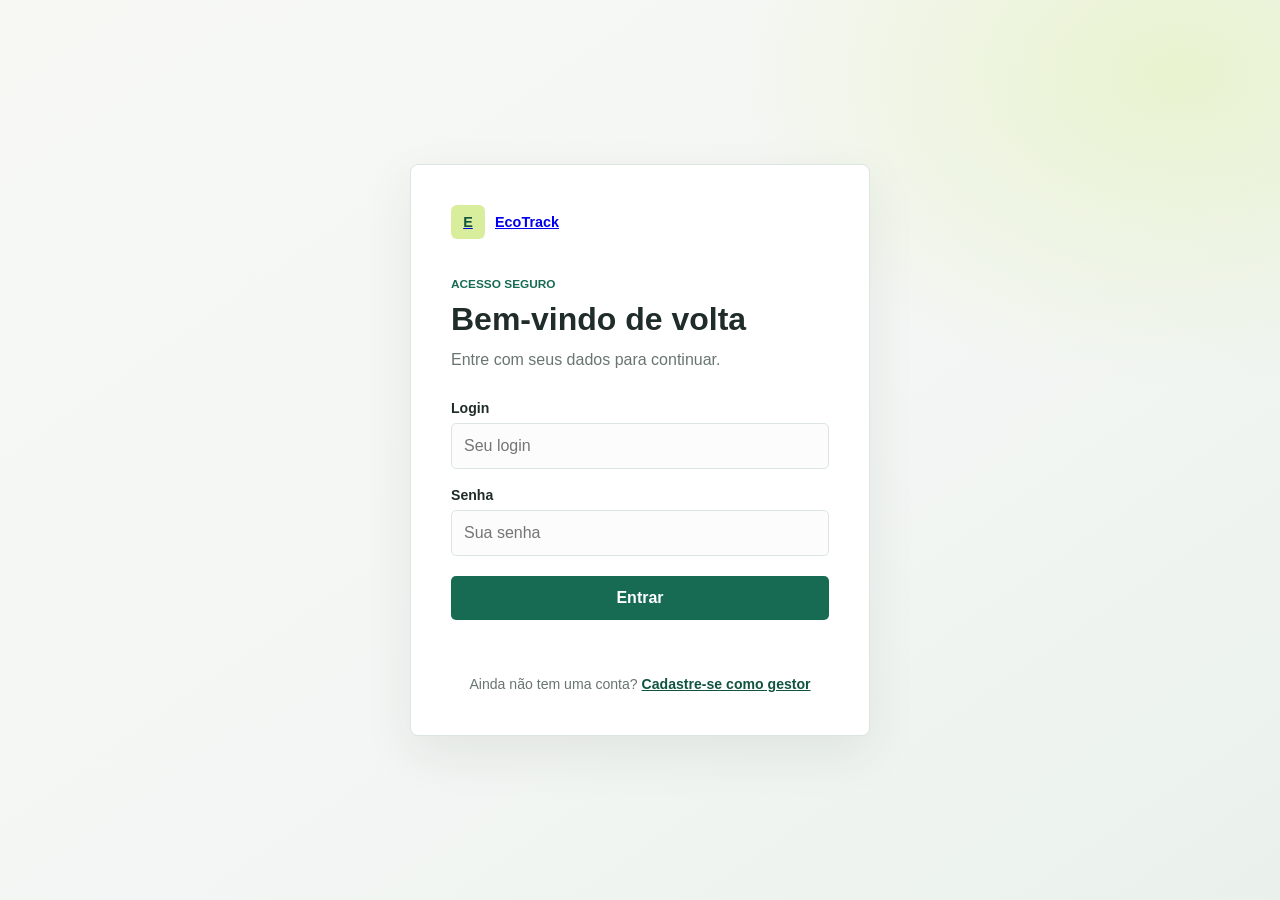
<file: New folder/index.html>
<!DOCTYPE html>
<html lang="pt-BR">
<head>
  <meta charset="UTF-8">
  <meta name="viewport" content="width=device-width, initial-scale=1.0">
  <meta name="theme-color" content="#f3f6f4">
  <title>EcoTrack | Visão geral</title>
  <link rel="stylesheet" href="css/style.css">
  <script src="js/auth.js" defer></script>
  <script src="js/main.js" defer></script>
</head>
<body>
  <header class="site-header">
    <div class="navbar-shell">
      <a class="brand" href="index.html" aria-label="EcoTrack, início">
        <span class="brand-mark" aria-hidden="true">E</span>
        <span>EcoTrack</span>
      </a>

      <button id="nav-toggle" class="nav-toggle" type="button" aria-label="Abrir menu" aria-controls="primary-navigation" aria-expanded="false">
        <span class="menu-lines" aria-hidden="true"><span></span><span></span><span></span></span>
      </button>

      <nav id="primary-navigation" class="primary-navigation" aria-label="Navegação principal">
        <a class="nav-link is-current" href="index.html" aria-current="page">Visão geral</a>
        <a class="nav-link" href="html/materiais.html">Materiais</a>
        <a class="nav-link" href="html/entregas.html">Entregas</a>
        <a class="nav-link" href="html/pontos-coleta.html">Pontos de coleta</a>
        <a class="nav-link" href="html/gestores.html">Gestores</a>
        <a class="nav-link" href="html/empresas.html">Empresas</a>
      </nav>

      <div class="nav-actions">
        <span id="session-indicator" class="session-indicator">Visitante</span>
        <a id="login-link" class="nav-auth" href="html/login.html">Entrar</a>
        <button id="logout-button" class="nav-auth" type="button" hidden>Sair</button>
      </div>
    </div>
  </header>

  <main class="dashboard-shell">
    <section class="dashboard-intro" aria-labelledby="dashboard-title">
      <div>
        <p class="eyebrow">Painel de controle</p>
        <h1 id="dashboard-title">Acompanhe o ciclo dos materiais.</h1>
        <p class="dashboard-description">Uma visão clara das operações de coleta, gestão e destinação.</p>
      </div>
      <a class="primary-link" href="#modulos">Explorar módulos <span aria-hidden="true">&#8594;</span></a>
    </section>

    <section class="summary-grid" aria-label="Resumo do sistema">
      <div class="summary-item">
        <span class="summary-value">06</span>
        <span class="summary-label">áreas de negócio</span>
      </div>
      <div class="summary-item">
        <span class="summary-value">25</span>
        <span class="summary-label">operações no Swagger</span>
      </div>
      <div class="summary-item summary-api">
        <span class="api-indicator" aria-hidden="true"></span>
        <span><strong>API local</strong><small>localhost:8080</small></span>
      </div>
    </section>

    <section id="modulos" class="modules-section" aria-labelledby="modules-title">
      <div class="section-heading">
        <div>
          <p class="eyebrow">Navegação</p>
          <h2 id="modules-title">Áreas do EcoTrack</h2>
        </div>
        <a class="docs-link" href="http://localhost:8080/swagger-ui/index.html#/" target="_blank" rel="noreferrer">Documentação da API <span aria-hidden="true">&#8599;</span></a>
      </div>

      <div class="module-grid">
        <a class="module-card" href="html/materiais.html">
          <span class="module-index">01 / INVENTÁRIO</span>
          <h3>Materiais</h3>
          <p>Cadastros, propriedades e consulta de materiais.</p>
          <span class="module-arrow" aria-hidden="true">&#8594;</span>
        </a>
        <a class="module-card" href="html/entregas.html">
          <span class="module-index">02 / OPERAÇÃO</span>
          <h3>Entregas</h3>
          <p>Registros, rotas de origem e destino, e status.</p>
          <span class="module-arrow" aria-hidden="true">&#8594;</span>
        </a>
        <a class="module-card" href="html/pontos-coleta.html">
          <span class="module-index">03 / TERRITÓRIO</span>
          <h3>Pontos de coleta</h3>
          <p>Consulta de materiais por local ou identificador.</p>
          <span class="module-arrow" aria-hidden="true">&#8594;</span>
        </a>
        <a class="module-card" href="html/gestores.html">
          <span class="module-index">04 / ACESSO</span>
          <h3>Gestores</h3>
          <p>Cadastros, empresas vinculadas e status de usuários.</p>
          <span class="module-arrow" aria-hidden="true">&#8594;</span>
        </a>
        <a class="module-card" href="html/empresas.html">
          <span class="module-index">05 / ORGANIZAÇÕES</span>
          <h3>Empresas</h3>
          <p>Cadastro e consulta de empresas e seus gestores.</p>
          <span class="module-arrow" aria-hidden="true">&#8594;</span>
        </a>
        <a class="module-card" href="html/cursos.html">
          <span class="module-index">06 / FORMAÇÃO</span>
          <h3>Cursos</h3>
          <p>Catálogo de cursos e matrículas de gestores.</p>
          <span class="module-arrow" aria-hidden="true">&#8594;</span>
        </a>
      </div>
    </section>

    <footer class="dashboard-footer">EcoTrack <span>·</span> Gestão de materiais e operações</footer>
  </main>
</body>
</html>
</file>
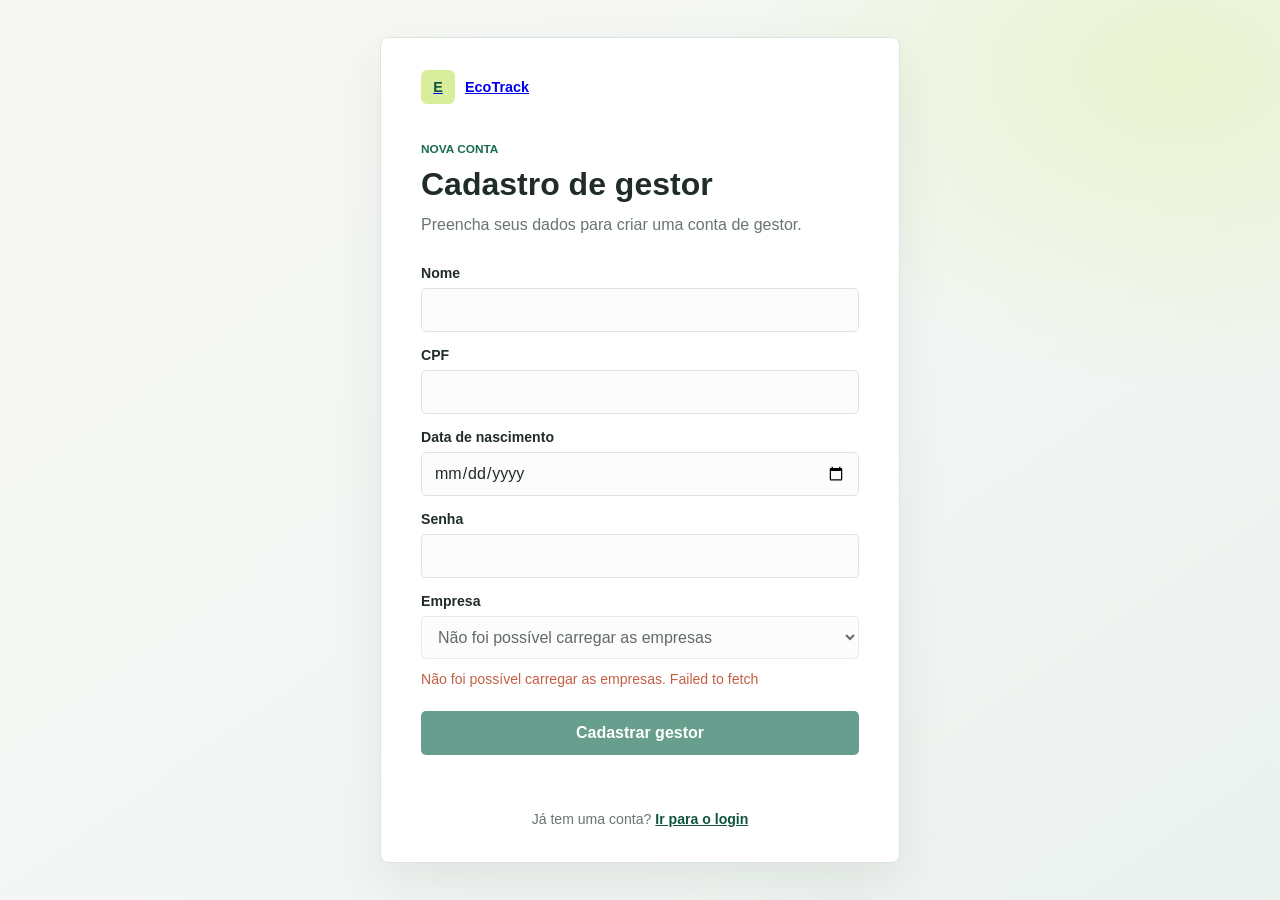
<file: New folder/html/cadastro-gestores.html>
<!DOCTYPE html>
<html lang="pt-BR">
<head>
  <meta charset="UTF-8">
  <meta name="viewport" content="width=device-width, initial-scale=1.0">
  <meta name="theme-color" content="#f3f6f4">
  <title>Cadastro de gestor | EcoTrack</title>
  <link rel="stylesheet" href="../css/style.css">
  <script src="../js/api.js" defer></script>
  <script src="../js/cadastro-gestores.js" defer></script>
</head>
<body>
  <main class="page-shell login-shell register-shell">
    <section class="login-card register-card" aria-labelledby="register-title">
      <a class="login-brand" href="../index.html">
        <span class="login-brand-mark" aria-hidden="true">E</span>
        <span>EcoTrack</span>
      </a>
      <p class="eyebrow">Nova conta</p>
      <h1 id="register-title">Cadastro de gestor</h1>
      <p class="login-copy">Preencha seus dados para criar uma conta de gestor.</p>
      <form id="manager-registration-form">
        <label for="manager-name">Nome</label>
        <input id="manager-name" name="nome" type="text" autocomplete="name" required>

        <label for="manager-cpf">CPF</label>
        <input id="manager-cpf" name="cpf" type="text" inputmode="numeric" autocomplete="off" required>

        <label for="manager-birth-date">Data de nascimento</label>
        <input id="manager-birth-date" name="dataNascimento" type="date" autocomplete="bday" required>

        <label for="manager-password">Senha</label>
        <input id="manager-password" name="senha" type="password" autocomplete="new-password" required>

        <label for="manager-company">Empresa</label>
        <select id="manager-company" name="empresa_id" aria-describedby="companies-status" required disabled>
          <option value="" selected disabled>Carregando empresas...</option>
        </select>
        <p id="companies-status" class="form-status" role="status" aria-live="polite" aria-atomic="true">Carregando empresas...</p>

        <button id="submit-button" type="submit" disabled>Cadastrar gestor</button>
        <p id="registration-status" class="form-status" role="status" aria-live="polite" aria-atomic="true"></p>
      </form>
      <p class="login-copy registration-login-link">Já tem uma conta? <a href="login.html">Ir para o login</a></p>
    </section>
  </main>
</body>
</html>
</file>
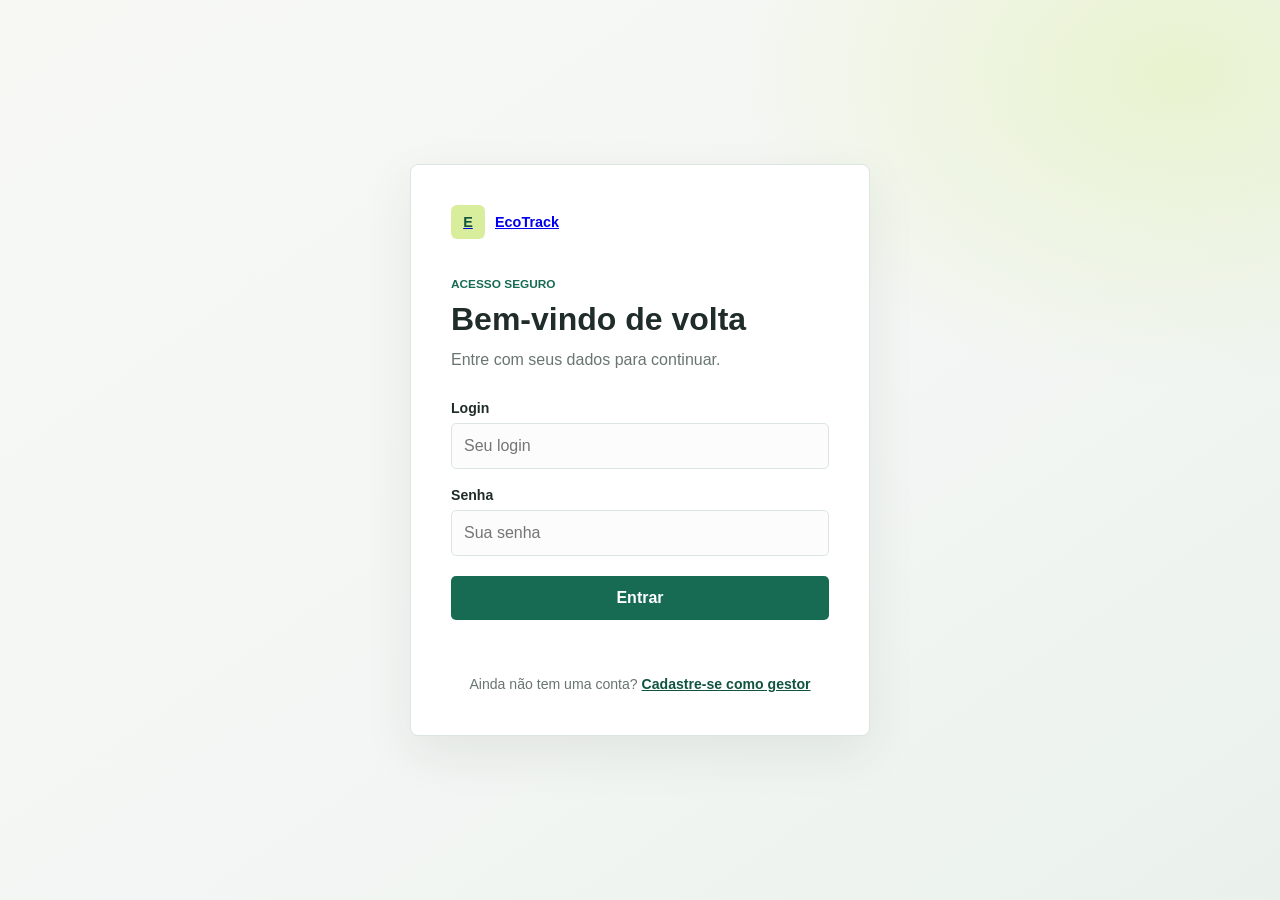
<file: New folder/html/cursos.html>
<!DOCTYPE html>
<html lang="pt-BR">
<head>
  <meta charset="UTF-8">
  <meta name="viewport" content="width=device-width, initial-scale=1.0">
  <title>Cursos | EcoTrack</title>
  <link rel="stylesheet" href="../css/style.css">
  <script src="../js/auth.js" defer></script>
  <script src="../js/main.js" defer></script>
</head>
<body>
  <main class="module-page">
    <header class="module-page-header">
      <a class="brand" href="../index.html"><span class="brand-mark" aria-hidden="true">E</span>EcoTrack</a>
      <a class="back-link" href="../index.html">Voltar ao dashboard</a>
    </header>
    <section class="module-content">
      <p class="eyebrow">Módulo</p>
      <h1>Cursos</h1>
      <p>Consulta de cursos e matrícula de gestores.</p>
      <p class="module-note">Estrutura inicial. A listagem e as matrículas serão conectadas às rotas de cursos da API.</p>
    </section>
  </main>
</body>
</html>
</file>
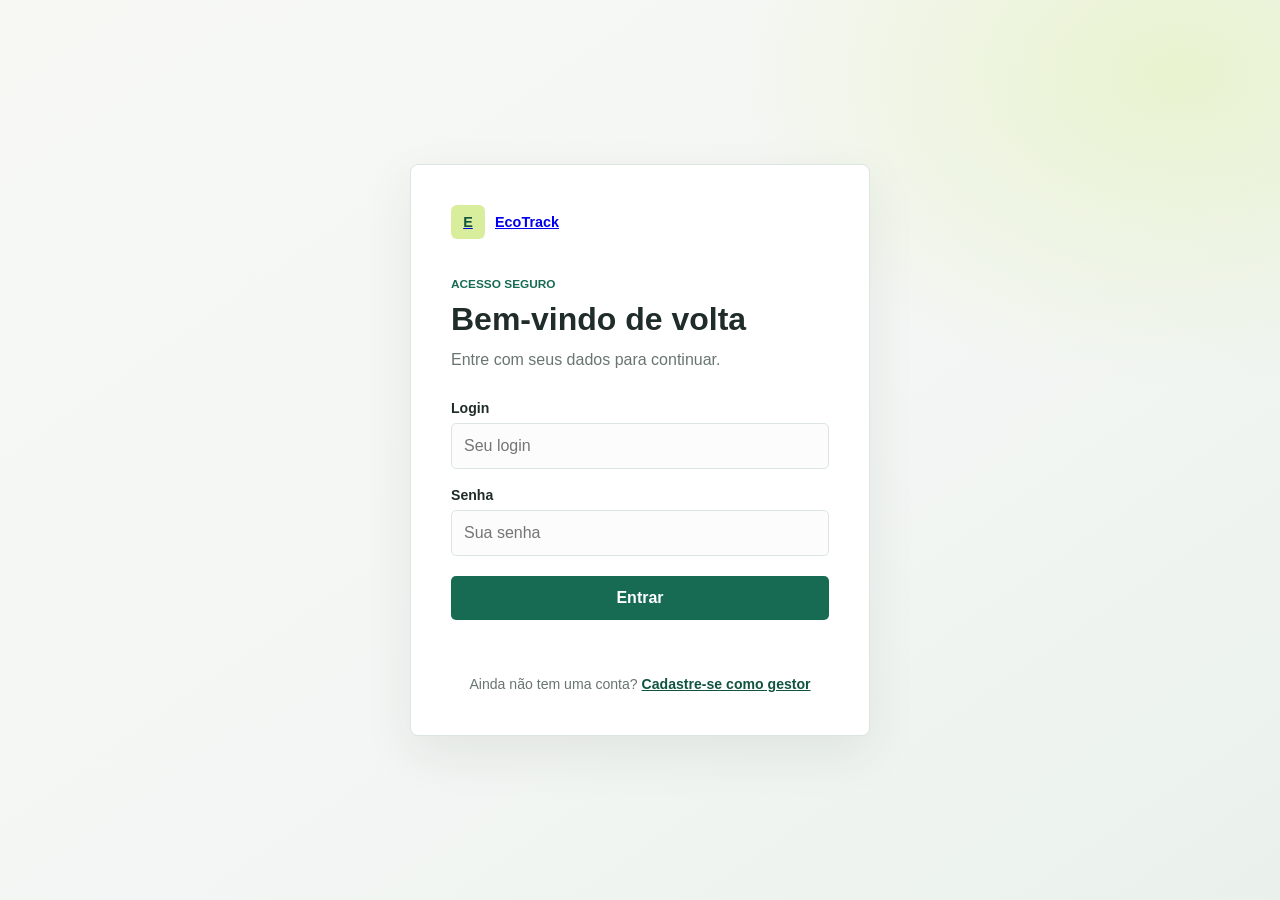
<file: New folder/html/empresas.html>
<!DOCTYPE html>
<html lang="pt-BR">
<head>
  <meta charset="UTF-8">
  <meta name="viewport" content="width=device-width, initial-scale=1.0">
  <title>Empresas | EcoTrack</title>
  <link rel="stylesheet" href="../css/style.css">
  <script src="../js/auth.js" defer></script>
  <script src="../js/api.js" defer></script>
  <script src="../js/main.js" defer></script>
  <script src="../js/empresas.js" defer></script>
</head>
<body>
  <main class="module-page companies-page">
    <header class="module-page-header">
      <a class="brand" href="../index.html"><span class="brand-mark" aria-hidden="true">E</span>EcoTrack</a>
      <a class="back-link" href="../index.html">Voltar ao dashboard</a>
    </header>
    <section class="companies-content">
      <section class="companies-list-section" aria-labelledby="companies-title">
        <div class="companies-heading">
          <div>
            <p class="eyebrow">Organizações</p>
            <h1 id="companies-title">Empresas cadastradas</h1>
          </div>
          <button id="refresh-companies" class="refresh-button" type="button" aria-label="Atualizar lista de empresas" title="Atualizar lista">
            <span aria-hidden="true">&#8635;</span>
          </button>
        </div>
        <p id="companies-status" class="companies-status" role="status" aria-live="polite" aria-atomic="true">Carregando empresas...</p>
        <div id="companies-list" class="company-list" aria-busy="true"></div>
      </section>
    </section>
  </main>
</body>
</html>
</file>
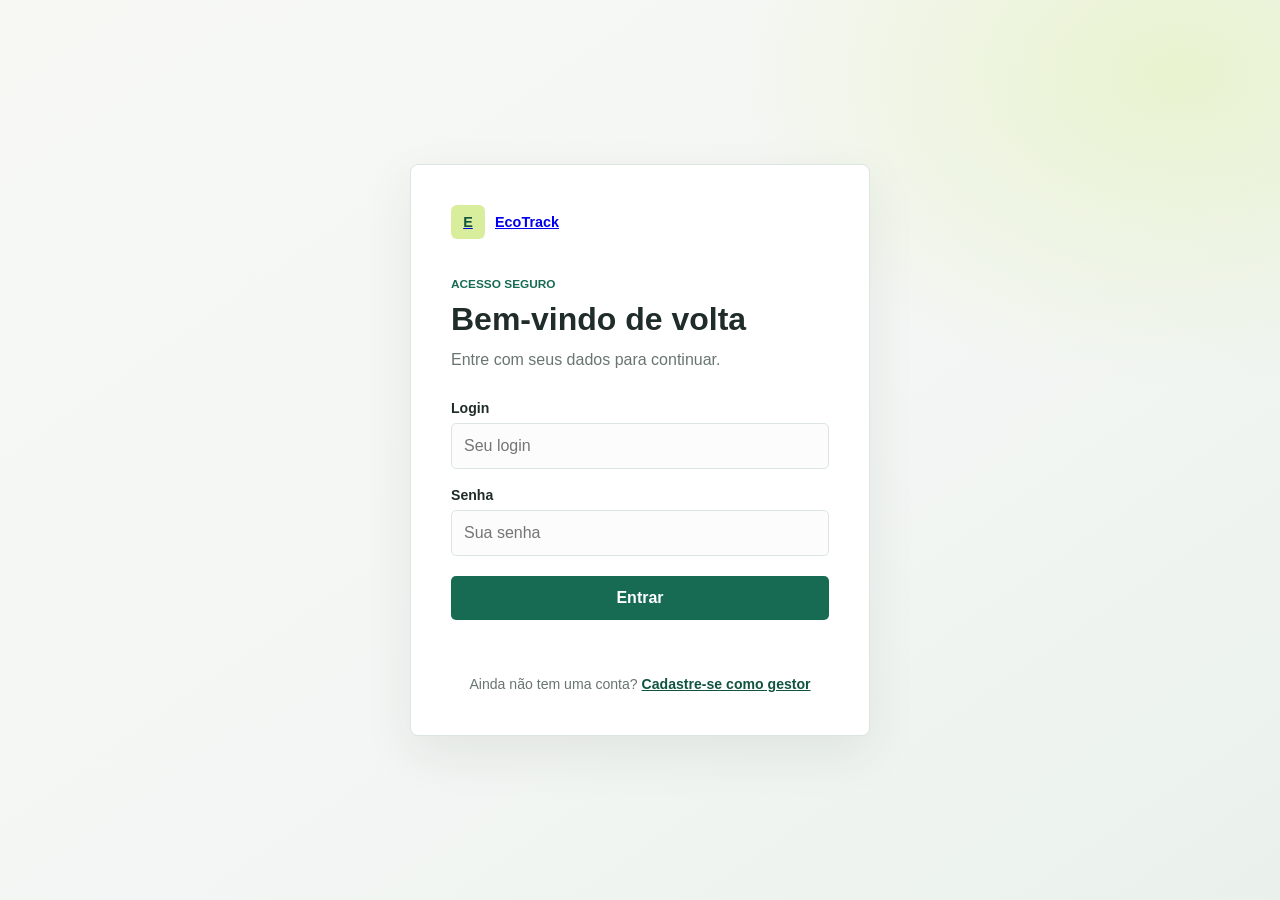
<file: New folder/html/entregas.html>
<!DOCTYPE html>
<html lang="pt-BR">
<head>
  <meta charset="UTF-8">
  <meta name="viewport" content="width=device-width, initial-scale=1.0">
  <meta name="theme-color" content="#f3f6f4">
  <title>Entregas | EcoTrack</title>
  <link rel="stylesheet" href="../css/style.css">
  <script src="../js/auth.js" defer></script>
  <script src="../js/api.js" defer></script>
  <script src="../js/entregas.js" defer></script>
</head>
<body>
  <main class="module-page delivery-page">
    <header class="module-page-header">
      <a class="brand" href="../index.html"><span class="brand-mark" aria-hidden="true">E</span>EcoTrack</a>
      <a class="back-link" href="../index.html">Voltar ao dashboard</a>
    </header>
    <section class="delivery-content" aria-labelledby="delivery-title">
      <div class="delivery-heading">
        <p class="eyebrow">Operação</p>
        <h1 id="delivery-title">Cadastrar entrega</h1>
        <p>Informe a rota, a carga e os pontos de coleta da entrega.</p>
      </div>

      <form id="delivery-form" class="delivery-form" aria-busy="true">
        <div class="delivery-fields">
          <fieldset class="delivery-route">
            <legend>Origem</legend>
            <div class="delivery-select-row">
              <div class="delivery-field">
                <label for="cidade-origem">Cidade</label>
                <select id="cidade-origem" name="cidadeOrigem" required>
                  <option value="" selected disabled>Carregando cidades...</option>
                </select>
              </div>
              <div class="delivery-field delivery-state-field">
                <label for="uf-origem">UF</label>
                <select id="uf-origem" name="ufOrigem" required>
                  <option value="" selected disabled>UF</option>
                </select>
              </div>
            </div>
          </fieldset>

          <fieldset class="delivery-route">
            <legend>Destino</legend>
            <div class="delivery-select-row">
              <div class="delivery-field">
                <label for="cidade-destino">Cidade</label>
                <select id="cidade-destino" name="cidadeDestino" required>
                  <option value="" selected disabled>Carregando cidades...</option>
                </select>
              </div>
              <div class="delivery-field delivery-state-field">
                <label for="uf-destino">UF</label>
                <select id="uf-destino" name="ufDestino" required>
                  <option value="" selected disabled>UF</option>
                </select>
              </div>
            </div>
          </fieldset>
        </div>

        <div class="delivery-load-field">
          <label for="carga-total">Carga total</label>
          <input id="carga-total" name="cargaTotal" type="number" min="0" step="any" inputmode="decimal" required>
          <p class="delivery-help">O código de rastreio é gerado automaticamente pelo backend.</p>
        </div>

        <fieldset class="delivery-points">
          <legend>Pontos de coleta</legend>
          <p class="delivery-help">Informe o CEP para preencher o endereço e adicione o ponto à entrega.</p>
          <div class="delivery-point-cep-row">
            <div class="delivery-field">
              <label for="point-cep">CEP</label>
              <input id="point-cep" type="text" inputmode="numeric" autocomplete="postal-code" aria-describedby="point-cep-status">
            </div>
            <button id="add-delivery-point" class="delivery-point-add" type="button" aria-label="Adicionar ponto de coleta" title="Adicionar ponto de coleta" disabled>+</button>
          </div>
          <p id="point-cep-status" class="delivery-point-status" role="status" aria-live="polite" aria-atomic="true"></p>

          <div class="delivery-point-fields">
            <div class="delivery-field">
              <label for="point-city">Cidade do ponto</label>
              <input id="point-city" type="text" autocomplete="address-level2" disabled>
            </div>
            <div class="delivery-field">
              <label for="point-state">UF do ponto</label>
              <input id="point-state" type="text" maxlength="2" autocomplete="address-level1" disabled>
            </div>
            <div class="delivery-field delivery-point-street">
              <label for="point-street">Logradouro</label>
              <input id="point-street" type="text" autocomplete="street-address" disabled>
            </div>
          </div>

          <div class="delivery-points-added">
            <h3>Pontos adicionados</h3>
            <p id="delivery-points-status" class="delivery-point-status" role="status" aria-live="polite" aria-atomic="true">Nenhum ponto adicionado.</p>
            <ul id="delivery-points-list" class="delivery-points-list"></ul>
          </div>
        </fieldset>

        <div class="delivery-form-footer">
          <p id="delivery-status" class="delivery-status" role="status" aria-live="polite" aria-atomic="true">Carregando cidades e UFs...</p>
          <button id="delivery-submit" class="delivery-submit" type="submit" disabled>Cadastrar entrega</button>
        </div>
      </form>

      <section class="delivery-list" aria-labelledby="delivery-list-title">
        <div class="delivery-list-heading">
          <div>
            <p class="eyebrow">Histórico</p>
            <h2 id="delivery-list-title">Entregas cadastradas</h2>
          </div>
          <button id="refresh-deliveries" class="refresh-button" type="button" aria-label="Atualizar lista de entregas" title="Atualizar lista">
            <span aria-hidden="true">&#8635;</span>
          </button>
        </div>

        <div class="delivery-list-toolbar">
          <div class="delivery-filters" role="group" aria-label="Filtrar entregas por status">
            <button class="delivery-filter" type="button" data-delivery-filter="all" aria-pressed="true">Todas</button>
            <button class="delivery-filter" type="button" data-delivery-filter="delivered" aria-pressed="false">Entregues</button>
            <button class="delivery-filter" type="button" data-delivery-filter="pending" aria-pressed="false">Pendentes</button>
            <button class="delivery-filter" type="button" data-delivery-filter="cancelled" aria-pressed="false">Canceladas</button>
          </div>
          <p id="deliveries-list-status" class="delivery-list-status" role="status" aria-live="polite" aria-atomic="true">Carregando entregas...</p>
        </div>

        <div class="delivery-table-scroll" role="region" aria-label="Lista de entregas cadastradas" tabindex="0">
          <table class="delivery-table" aria-describedby="deliveries-list-status">
            <thead>
              <tr>
                <th scope="col">ID</th>
                <th scope="col">Código de rastreio</th>
                <th scope="col">Origem</th>
                <th scope="col">Destino</th>
                <th scope="col">Carga total</th>
                <th scope="col">Pontos</th>
                <th scope="col">Status</th>
                <th scope="col">Cadastro</th>
                <th scope="col">Ações</th>
              </tr>
            </thead>
            <tbody id="deliveries-table-body" aria-busy="true"></tbody>
          </table>
        </div>
        <p id="delivery-actions-status" class="delivery-list-status" role="status" aria-live="polite" aria-atomic="true"></p>
      </section>
    </section>
  </main>

  <dialog id="delivery-details-dialog" class="delivery-details-dialog" aria-labelledby="delivery-details-title">
    <div class="delivery-details-heading">
      <h2 id="delivery-details-title">Detalhes da entrega</h2>
      <button id="close-delivery-details" class="delivery-details-close" type="button">Fechar</button>
    </div>
    <p id="delivery-details-status" class="delivery-list-status" role="status" aria-live="polite" aria-atomic="true"></p>
    <dl id="delivery-details-list" class="delivery-details-list"></dl>
    <h3>Pontos de coleta</h3>
    <ul id="delivery-details-points" class="delivery-points-list"></ul>
  </dialog>
</body>
</html>
</file>
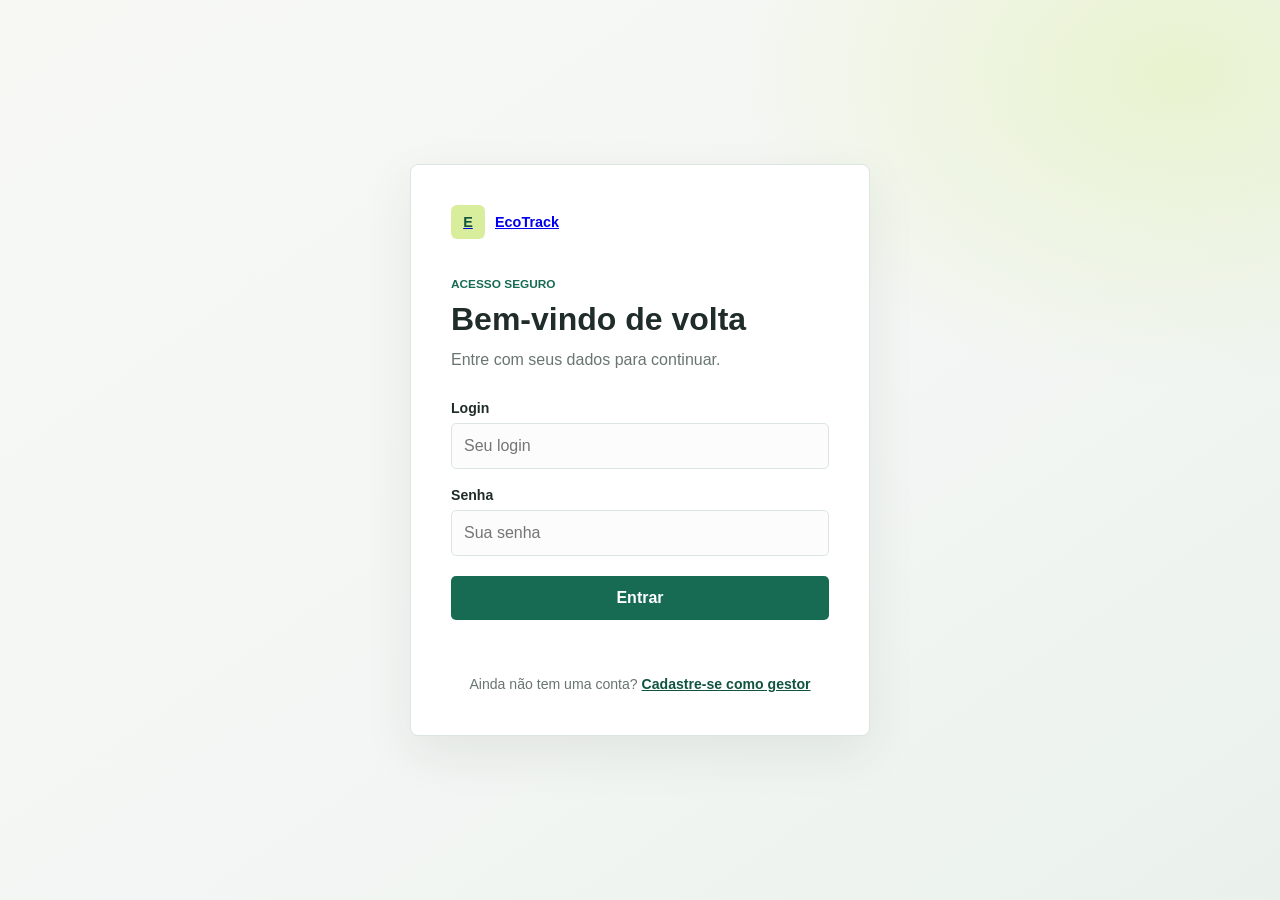
<file: New folder/html/gestores.html>
<!DOCTYPE html>
<html lang="pt-BR">
<head>
  <meta charset="UTF-8">
  <meta name="viewport" content="width=device-width, initial-scale=1.0">
  <title>Gestores | EcoTrack</title>
  <link rel="stylesheet" href="../css/style.css">
  <script src="../js/auth.js" defer></script>
  <script src="../js/api.js" defer></script>
  <script src="../js/main.js" defer></script>
</head>
<body>
  <main class="module-page">
    <header class="module-page-header">
      <a class="brand" href="../index.html"><span class="brand-mark" aria-hidden="true">E</span>EcoTrack</a>
      <a class="back-link" href="../index.html">Voltar ao dashboard</a>
    </header>
    <section class="module-content">
      <p class="eyebrow">Módulo</p>
      <h1>Gestores</h1>
      <p>Consulte os gestores cadastrados e suas empresas vinculadas.</p>
      <p><a class="back-link" href="cadastro-gestores.html">Cadastrar novo gestor</a></p>

      <div class="manager-toolbar">
        <p id="manager-status" class="manager-status" role="status" aria-live="polite" aria-atomic="true">Carregando gestores...</p>
        <button id="refresh-managers" class="refresh-button" type="button" onclick="loadManagers()" aria-label="Atualizar lista de gestores" title="Atualizar lista">
          <span aria-hidden="true">&#8635;</span>
        </button>
      </div>

      <div class="manager-table-scroll" role="region" aria-label="Tabela de gestores" tabindex="0">
        <table class="manager-table" aria-describedby="manager-status">
          <thead>
            <tr>
              <th scope="col">ID</th>
              <th scope="col">Nome</th>
              <th scope="col">CPF</th>
              <th scope="col">Data de nascimento</th>
              <th scope="col">Empresa</th>
            </tr>
          </thead>
          <tbody id="manager-table-body" aria-busy="true"></tbody>
        </table>
      </div>
    </section>
  </main>
</body>
</html>
</file>
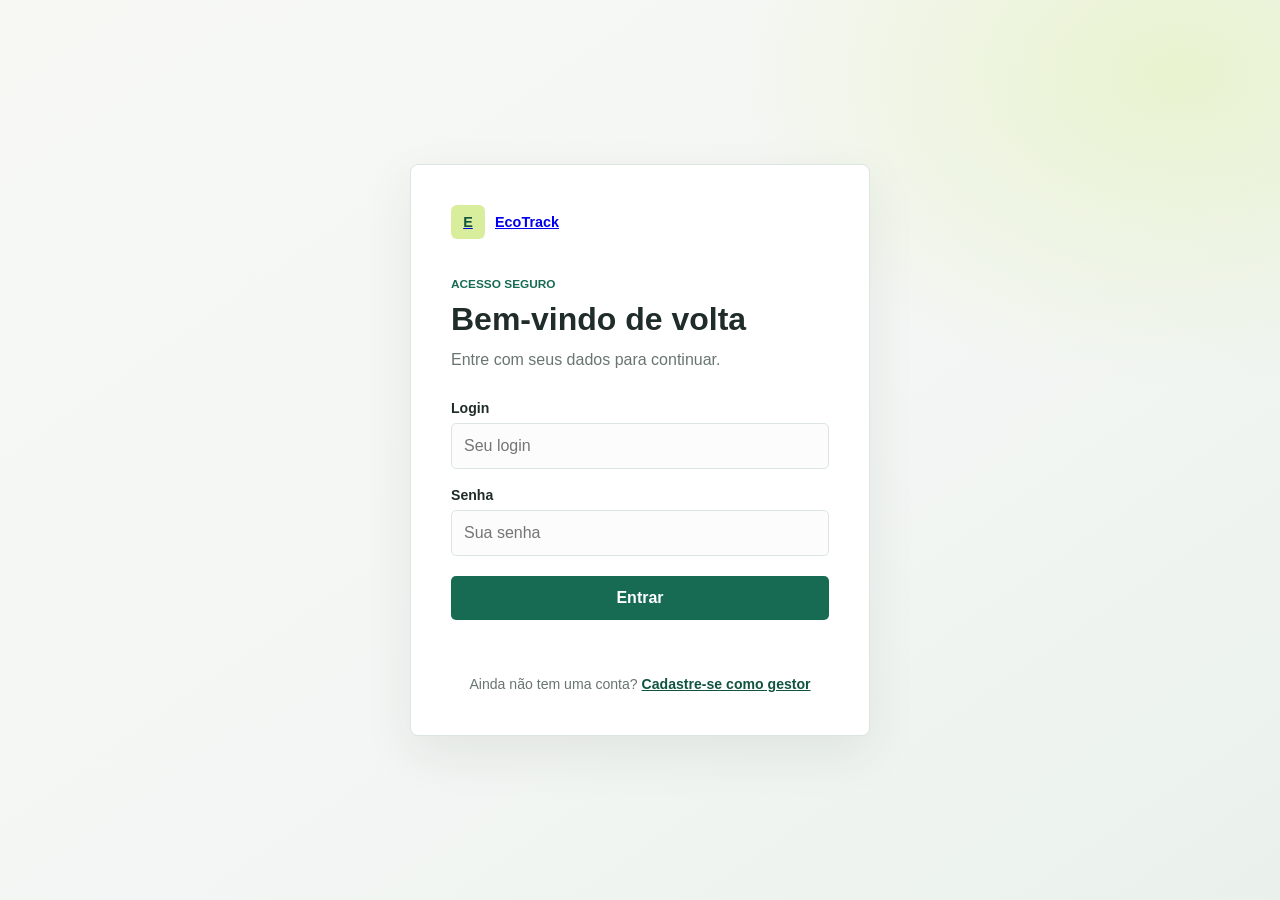
<file: New folder/html/login.html>
<!DOCTYPE html>
<html lang="pt-BR">
<head>
  <meta charset="UTF-8">
  <meta name="viewport" content="width=device-width, initial-scale=1.0">
  <meta name="theme-color" content="#f3f6f4">
  <title>Entrar | EcoTrack</title>
  <link rel="stylesheet" href="../css/style.css">
  <script src="../js/api.js" defer></script>
  <script src="../js/main.js" defer></script>
</head>
<body>
  <main class="page-shell login-shell">
    <section class="login-card" aria-labelledby="login-title">
      <a class="login-brand" href="../index.html">
        <span class="login-brand-mark" aria-hidden="true">E</span>
        <span>EcoTrack</span>
      </a>
      <p class="eyebrow">Acesso seguro</p>
      <h1 id="login-title">Bem-vindo de volta</h1>
      <p class="login-copy">Entre com seus dados para continuar.</p>
      <form id="login-form">
        <label for="login">Login</label>
        <input id="login" name="login" type="text" autocomplete="username" placeholder="Seu login" required>
        <label for="senha">Senha</label>
        <input id="senha" name="senha" type="password" autocomplete="current-password" placeholder="Sua senha" required>
        <button id="submit-button" type="submit">Entrar</button>
        <p id="login-status" class="form-status" role="status" aria-live="polite" aria-atomic="true"></p>
      </form>
      <p class="login-copy registration-login-link">Ainda não tem uma conta? <a href="cadastro-gestores.html">Cadastre-se como gestor</a></p>
    </section>
  </main>
</body>
</html>
</file>
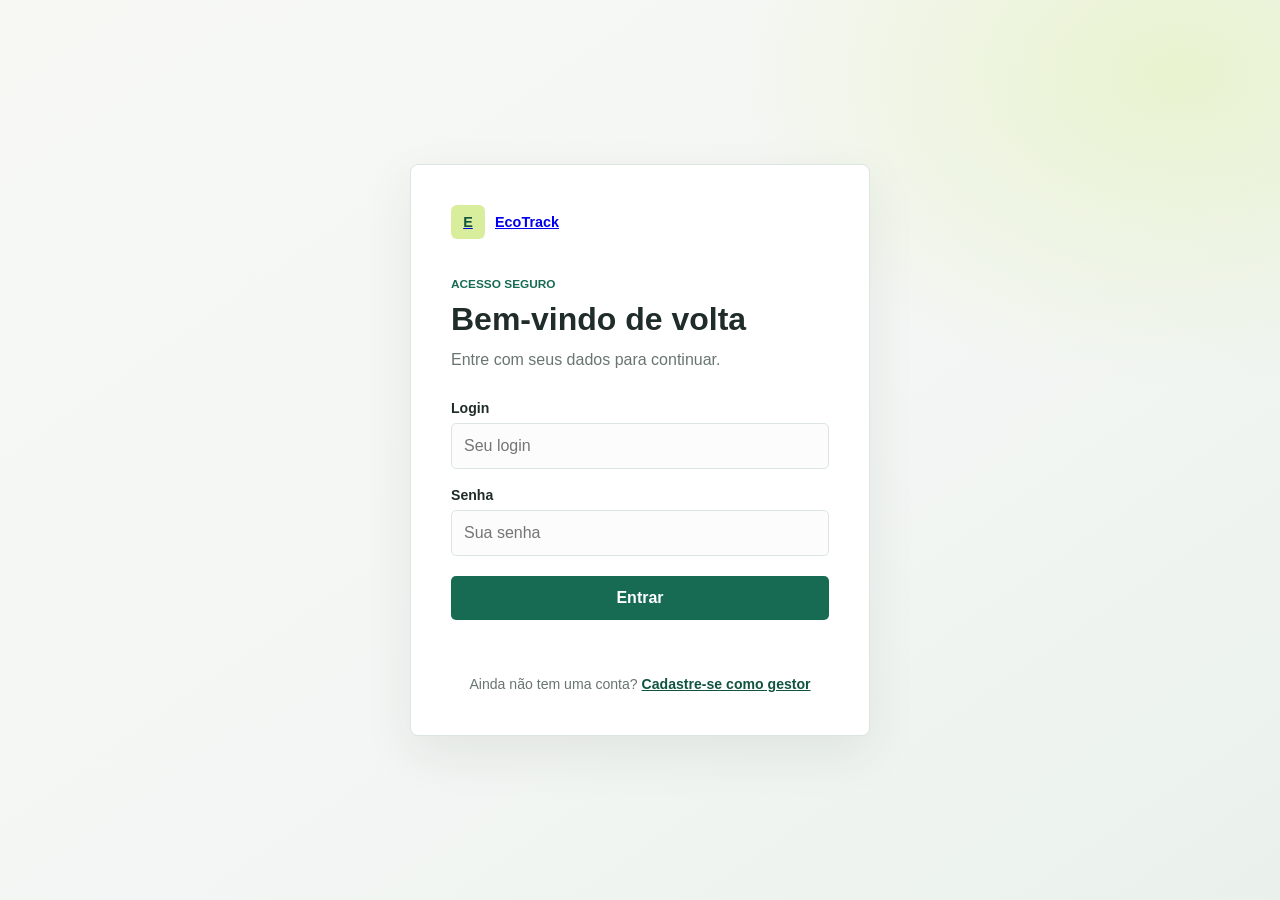
<file: New folder/html/materiais.html>
<!DOCTYPE html>
<html lang="pt-BR">
<head>
  <meta charset="UTF-8">
  <meta name="viewport" content="width=device-width, initial-scale=1.0">
  <meta name="theme-color" content="#f3f6f4">
  <title>Materiais | EcoTrack</title>
  <link rel="stylesheet" href="../css/style.css">
  <script src="../js/auth.js" defer></script>
  <script src="../js/api.js" defer></script>
  <script src="../js/materiais.js" defer></script>
</head>
<body>
  <main class="module-page materials-page">
    <header class="module-page-header">
      <a class="brand" href="../index.html"><span class="brand-mark" aria-hidden="true">E</span>EcoTrack</a>
      <a class="back-link" href="../index.html">Voltar ao dashboard</a>
    </header>
    <section class="materials-content" aria-labelledby="materials-title">
      <div class="materials-heading">
        <div>
          <p class="eyebrow">Guia de descarte</p>
          <h1 id="materials-title">Conheça os materiais</h1>
          <p class="materials-intro">Explore um material por vez e use as setas para conhecer os próximos.</p>
        </div>
        <button id="refresh-materials" class="refresh-button" type="button" aria-label="Atualizar materiais" title="Atualizar materiais">
          <span aria-hidden="true">&#8635;</span>
        </button>
      </div>

      <p id="materials-status" class="materials-status" role="status" aria-live="polite" aria-atomic="true">Carregando materiais...</p>

      <div class="materials-layout" aria-busy="true">
        <section id="material-details" class="material-details" aria-labelledby="material-name" aria-live="polite">
          <p class="eyebrow">Material <span id="material-counter">0 / 0</span></p>
          <h2 id="material-name">Aguardando materiais</h2>
          <p id="material-description" class="material-description"></p>
          <dl class="material-facts">
            <div>
              <dt>Tempo de decomposição</dt>
              <dd id="material-decomposition">-</dd>
            </div>
            <div>
              <dt>Peso médio</dt>
              <dd id="material-weight">-</dd>
            </div>
          </dl>
        </section>

        <aside class="material-preview" aria-label="Imagem do material selecionado">
          <div class="preview-image-frame">
            <img id="preview-image" alt="" hidden>
            <p id="preview-placeholder" class="preview-placeholder">A imagem aparecerá aqui</p>
            <span class="static-overlay" aria-hidden="true"></span>
            <button id="previous-material" class="carousel-arrow carousel-arrow-previous" type="button" aria-label="Material anterior" title="Material anterior" disabled>&#8249;</button>
            <button id="next-material" class="carousel-arrow carousel-arrow-next" type="button" aria-label="Próximo material" title="Próximo material" disabled>&#8250;</button>
          </div>
        </aside>
      </div>
    </section>
  </main>
</body>
</html>
</file>
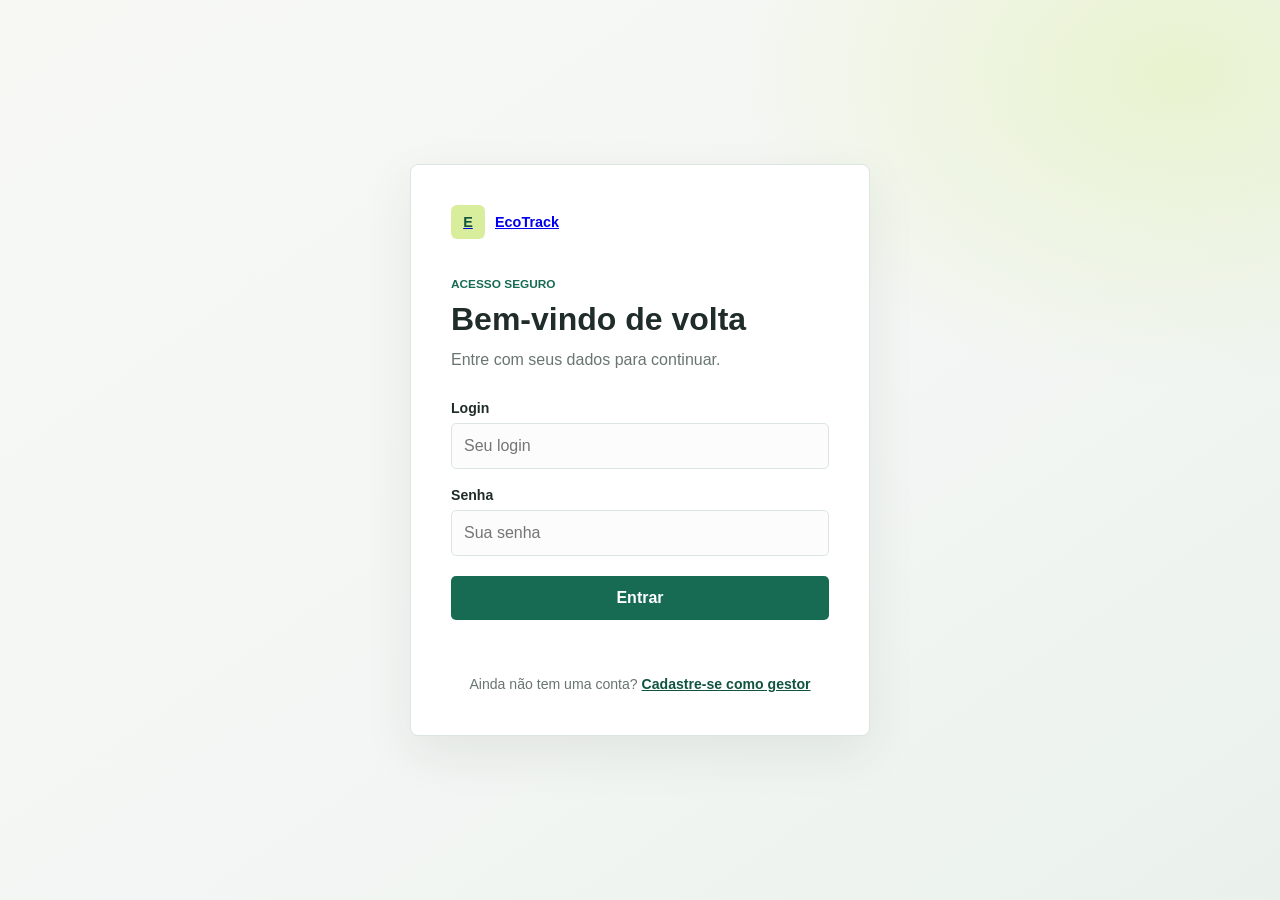
<file: New folder/html/pontos-coleta.html>
<!DOCTYPE html>
<html lang="pt-BR">
<head>
  <meta charset="UTF-8">
  <meta name="viewport" content="width=device-width, initial-scale=1.0">
  <title>Pontos de coleta | EcoTrack</title>
  <link rel="stylesheet" href="../css/style.css">
  <script src="../js/auth.js" defer></script>
  <script src="../js/api.js" defer></script>
  <script src="../js/pontos-coleta.js" defer></script>
</head>
<body>
  <main class="module-page">
    <header class="module-page-header">
      <a class="brand" href="../index.html"><span class="brand-mark" aria-hidden="true">E</span>EcoTrack</a>
      <a class="back-link" href="../index.html">Voltar ao dashboard</a>
    </header>
    <section class="module-content">
      <p class="eyebrow">Módulo</p>
      <h1>Pontos de coleta</h1>
      <p>Cadastre um ponto de coleta informando seu CEP.</p>

      <form id="collection-point-form" class="collection-point-form">
        <div class="collection-cep-row">
          <div>
            <label for="collection-cep">CEP</label>
            <input id="collection-cep" name="cep" type="text" inputmode="numeric" autocomplete="postal-code" pattern="[0-9]{8}" required aria-describedby="cep-status">
          </div>
          <button id="collection-point-submit" class="collection-add-button" type="submit" aria-label="Cadastrar ponto de coleta" title="Cadastrar ponto de coleta" disabled>+</button>
        </div>
        <p id="cep-status" class="form-status" role="status" aria-live="polite" aria-atomic="true"></p>

        <label for="collection-city">Cidade do ponto</label>
        <input id="collection-city" name="cidadePonto" type="text" autocomplete="address-level2" required disabled>

        <label for="collection-state">UF do ponto</label>
        <input id="collection-state" name="ufPonto" type="text" autocomplete="address-level1" maxlength="2" required disabled>

        <label for="collection-street">Logradouro</label>
        <input id="collection-street" name="logradouro" type="text" autocomplete="street-address" required disabled>

        <p id="collection-point-status" class="form-status" role="status" aria-live="polite" aria-atomic="true"></p>
      </form>
    </section>
  </main>
</body>
</html>
</file>
<file: New folder/css/style.css>
:root {
  color-scheme: light;
  --ink: #202c29;
  --muted: #687570;
  --paper: #f3f6f4;
  --surface: #ffffff;
  --line: #dce5e0;
  --green: #176b53;
  --green-dark: #10543f;
  --lime: #d9ee9c;
  --coral: #c45f45;
  --shadow: 0 18px 50px rgb(32 54 44 / 8%);
  font-family: "Segoe UI", Tahoma, sans-serif;
  color: var(--ink);
  background: var(--paper);
}

* {
  box-sizing: border-box;
}

body {
  min-width: 320px;
  min-height: 100vh;
  margin: 0;
  background:
    radial-gradient(ellipse at 92% 8%, rgb(217 238 156 / 42%), transparent 28rem),
    linear-gradient(145deg, #f7f8f4, var(--paper) 55%, #eaf1ed);
}

button,
input,
select,
textarea {
  font: inherit;
}

.page-shell {
  width: min(1080px, calc(100% - 40px));
  margin: 0 auto;
  padding: 64px 0 80px;
}

.page-header {
  display: flex;
  align-items: center;
  justify-content: space-between;
  gap: 24px;
  margin-bottom: 36px;
  animation: arrive 450ms ease-out both;
}

.eyebrow {
  margin: 0 0 8px;
  color: var(--green);
  font-size: 0.74rem;
  font-weight: 750;
  text-transform: uppercase;
}

h1,
h2,
p {
  margin-top: 0;
}

h1 {
  margin-bottom: 8px;
  font-size: clamp(2.25rem, 6vw, 3.5rem);
  line-height: 1.05;
}

h2 {
  margin-bottom: 22px;
  font-size: 1.2rem;
}

.intro {
  margin-bottom: 0;
  color: var(--muted);
}

.connection-mark {
  width: 54px;
  height: 54px;
  flex: 0 0 auto;
  border: 8px solid rgb(23 107 83 / 14%);
  border-radius: 50%;
  background: var(--green);
  box-shadow: 0 0 0 10px rgb(217 238 156 / 42%);
}

.workspace {
  display: grid;
  grid-template-columns: minmax(260px, 0.82fr) minmax(0, 1.5fr);
  gap: 24px;
  align-items: start;
}

.entry-panel,
.list-panel {
  border: 1px solid var(--line);
  border-radius: 8px;
  background: var(--surface);
  box-shadow: var(--shadow);
  animation: arrive 550ms ease-out both;
}

.entry-panel {
  padding: 26px;
  animation-delay: 80ms;
}

.list-panel {
  min-height: 300px;
  padding: 26px;
  animation-delay: 140ms;
}

label {
  display: block;
  margin: 18px 0 7px;
  font-size: 0.88rem;
  font-weight: 650;
}

label span {
  color: var(--muted);
  font-weight: 400;
}

input,
select,
textarea {
  width: 100%;
  border: 1px solid var(--line);
  border-radius: 5px;
  padding: 11px 12px;
  color: var(--ink);
  background: #fbfcfb;
}

input:focus,
select:focus,
textarea:focus,
button:focus-visible {
  outline: 3px solid rgb(23 107 83 / 24%);
  outline-offset: 2px;
}

textarea {
  resize: vertical;
}

button {
  min-height: 44px;
  cursor: pointer;
}

#submit-button {
  width: 100%;
  margin-top: 20px;
  border: 0;
  border-radius: 5px;
  color: #fff;
  background: var(--green);
  font-weight: 700;
  transition: background-color 150ms ease, transform 150ms ease;
}

#submit-button:hover:not(:disabled) {
  transform: translateY(-1px);
  background: var(--green-dark);
}

button:disabled {
  cursor: wait;
  opacity: 0.65;
}

.form-status,
.list-status {
  min-height: 1.4em;
  margin: 12px 0 0;
  color: var(--muted);
  font-size: 0.88rem;
}

.form-status[data-state="error"],
.list-status[data-state="error"] {
  color: var(--coral);
}

.form-status[data-state="success"] {
  color: var(--green);
}

.list-heading {
  display: flex;
  align-items: center;
  justify-content: space-between;
  gap: 16px;
}

.list-heading h2 {
  margin-bottom: 0;
}

.list-heading .eyebrow {
  margin-bottom: 6px;
}

.refresh-button {
  display: grid;
  width: 42px;
  height: 42px;
  min-height: 42px;
  place-items: center;
  border: 1px solid var(--line);
  border-radius: 5px;
  color: var(--green);
  background: #fff;
  font-size: 1.5rem;
  line-height: 1;
}

.refresh-button:hover {
  background: #eff6f1;
}

.item-list {
  display: grid;
  gap: 10px;
  margin: 22px 0 0;
  padding: 0;
  list-style: none;
}

.item-row {
  padding: 15px 16px;
  border-left: 3px solid var(--lime);
  background: #f6f8f6;
}

.item-row h3 {
  margin: 0 0 5px;
  font-size: 1rem;
}

.item-row p {
  margin: 0;
  color: var(--muted);
  font-size: 0.9rem;
  line-height: 1.5;
  overflow-wrap: anywhere;
}

.item-row p:empty {
  display: none;
}

@keyframes arrive {
  from {
    opacity: 0;
    transform: translateY(10px);
  }
  to {
    opacity: 1;
    transform: translateY(0);
  }
}

@media (max-width: 720px) {
  .page-shell {
    width: min(100% - 28px, 560px);
    padding-top: 38px;
  }

  .workspace {
    grid-template-columns: 1fr;
  }

  .entry-panel,
  .list-panel {
    padding: 21px;
  }
}

@media (prefers-reduced-motion: reduce) {
  *,
  *::before,
  *::after {
    scroll-behavior: auto !important;
    animation-duration: 0.01ms !important;
    animation-iteration-count: 1 !important;
    transition-duration: 0.01ms !important;
  }
}

.page-shell.login-shell {
  display: grid;
  width: min(100% - 32px, 460px);
  min-height: 100vh;
  place-items: center;
  padding: 32px 0;
}

.page-shell.register-shell {
  width: min(100% - 32px, 520px);
}

.login-card {
  width: 100%;
  padding: 40px;
  border: 1px solid var(--line);
  border-radius: 8px;
  background: var(--surface);
  box-shadow: var(--shadow);
  animation: arrive 500ms ease-out both;
}

.register-card {
  padding-top: 32px;
  padding-bottom: 32px;
}

.login-brand {
  display: flex;
  align-items: center;
  gap: 10px;
  margin-bottom: 38px;
  font-size: 0.9rem;
  font-weight: 750;
}

.login-brand-mark {
  display: grid;
  width: 34px;
  height: 34px;
  place-items: center;
  border-radius: 6px;
  color: var(--green-dark);
  background: var(--lime);
  font-weight: 800;
}

.login-card .eyebrow {
  margin-bottom: 10px;
}

.login-card h1 {
  margin-bottom: 10px;
  font-size: 2rem;
  line-height: 1.15;
}

.login-copy {
  margin-bottom: 28px;
  color: var(--muted);
  line-height: 1.5;
}

#login-form label {
  margin: 18px 0 7px;
}

#login-form input {
  min-height: 46px;
}

#manager-registration-form label {
  margin: 15px 0 7px;
}

#manager-registration-form input {
  min-height: 44px;
}

#manager-registration-form[aria-busy="true"] {
  cursor: progress;
}

.registration-login-link {
  margin: 22px 0 0;
  font-size: 0.88rem;
  text-align: center;
}

.registration-login-link a {
  color: var(--green-dark);
  font-weight: 700;
}

#login-form[aria-busy="true"] {
  cursor: progress;
}

@media (max-width: 480px) {
  .login-card {
    padding: 28px 22px;
  }

  .login-brand {
    margin-bottom: 32px;
  }
}

.site-header {
  position: sticky;
  z-index: 5;
  top: 0;
  border-bottom: 1px solid var(--line);
  background: rgb(255 255 255 / 94%);
  backdrop-filter: blur(12px);
}

.navbar-shell {
  display: flex;
  width: min(1180px, calc(100% - 40px));
  min-height: 72px;
  align-items: center;
  gap: 26px;
  margin: 0 auto;
}

.brand {
  display: inline-flex;
  flex: 0 0 auto;
  align-items: center;
  gap: 10px;
  color: var(--ink);
  font-size: 1rem;
  font-weight: 800;
  text-decoration: none;
}

.brand-mark {
  display: grid;
  width: 34px;
  height: 34px;
  place-items: center;
  border-radius: 6px;
  color: #fff;
  background: var(--green);
  font-size: 0.95rem;
  font-weight: 800;
}

.primary-navigation {
  display: flex;
  flex: 1 1 auto;
  align-items: center;
  justify-content: center;
  gap: 3px;
}

.nav-link {
  padding: 9px 10px;
  border-radius: 5px;
  color: var(--muted);
  font-size: 0.82rem;
  font-weight: 650;
  text-decoration: none;
  white-space: nowrap;
}

.nav-link:hover,
.nav-link.is-current {
  color: var(--green-dark);
  background: #edf4ee;
}

.nav-actions {
  display: flex;
  flex: 0 0 auto;
  align-items: center;
  gap: 12px;
}

.session-indicator {
  color: var(--muted);
  font-size: 0.75rem;
  white-space: nowrap;
}

.nav-auth {
  display: inline-flex;
  min-height: 38px;
  align-items: center;
  justify-content: center;
  border: 1px solid var(--green);
  border-radius: 5px;
  padding: 0 14px;
  color: var(--green-dark);
  background: transparent;
  font-size: 0.82rem;
  font-weight: 700;
  text-decoration: none;
}

.nav-auth:hover {
  color: #fff;
  background: var(--green);
}

.nav-auth[hidden],
[hidden] {
  display: none !important;
}

.nav-toggle {
  display: none;
  width: 42px;
  min-height: 42px;
  place-items: center;
  border: 1px solid var(--line);
  border-radius: 5px;
  background: #fff;
}

.menu-lines {
  display: grid;
  gap: 4px;
}

.menu-lines span {
  display: block;
  width: 18px;
  height: 2px;
  background: var(--ink);
}

.dashboard-shell {
  width: min(1120px, calc(100% - 40px));
  margin: 0 auto;
  padding: 52px 0 28px;
}

.dashboard-intro {
  display: flex;
  align-items: end;
  justify-content: space-between;
  gap: 32px;
  padding: 14px 0 34px;
}

.dashboard-intro h1 {
  max-width: 680px;
  margin-bottom: 14px;
  font-size: 2.6rem;
  line-height: 1.12;
}

.dashboard-description {
  max-width: 600px;
  margin-bottom: 0;
  color: var(--muted);
  font-size: 1rem;
  line-height: 1.6;
}

.primary-link {
  display: inline-flex;
  flex: 0 0 auto;
  align-items: center;
  gap: 10px;
  margin-bottom: 4px;
  border-bottom: 1px solid var(--green);
  padding: 9px 0;
  color: var(--green-dark);
  font-size: 0.88rem;
  font-weight: 750;
  text-decoration: none;
}

.primary-link:hover,
.docs-link:hover,
.back-link:hover {
  color: var(--coral);
}

.summary-grid {
  display: grid;
  grid-template-columns: repeat(3, minmax(0, 1fr));
  border-top: 1px solid var(--line);
  border-bottom: 1px solid var(--line);
  margin-bottom: 46px;
  background: rgb(255 255 255 / 58%);
}

.summary-item {
  display: flex;
  min-height: 102px;
  align-items: center;
  gap: 15px;
  padding: 20px 26px;
}

.summary-item + .summary-item {
  border-left: 1px solid var(--line);
}

.summary-value {
  color: var(--green);
  font-size: 2.1rem;
  font-weight: 800;
  line-height: 1;
}

.summary-label {
  max-width: 130px;
  color: var(--muted);
  font-size: 0.84rem;
  line-height: 1.4;
}

.summary-api strong,
.summary-api small {
  display: block;
}

.summary-api strong {
  margin-bottom: 5px;
  font-size: 0.88rem;
}

.summary-api small {
  color: var(--muted);
  font-size: 0.78rem;
}

.api-indicator {
  width: 11px;
  height: 11px;
  flex: 0 0 auto;
  border-radius: 50%;
  background: #86a946;
  box-shadow: 0 0 0 5px rgb(217 238 156 / 52%);
}

.section-heading {
  display: flex;
  align-items: end;
  justify-content: space-between;
  gap: 24px;
  margin-bottom: 18px;
}

.section-heading .eyebrow {
  margin-bottom: 6px;
}

.section-heading h2 {
  margin-bottom: 0;
  font-size: 1.45rem;
}

.docs-link {
  color: var(--green-dark);
  font-size: 0.82rem;
  font-weight: 700;
  text-decoration: none;
}

.module-grid {
  display: grid;
  grid-template-columns: repeat(3, minmax(0, 1fr));
  gap: 12px;
}

.module-card {
  position: relative;
  display: flex;
  min-height: 190px;
  flex-direction: column;
  align-items: flex-start;
  border: 1px solid var(--line);
  border-radius: 6px;
  padding: 21px 22px;
  color: var(--ink);
  background: var(--surface);
  text-decoration: none;
  transition: border-color 160ms ease, transform 160ms ease, box-shadow 160ms ease;
}

.module-card:hover {
  transform: translateY(-2px);
  border-color: #9bb9a9;
  box-shadow: 0 12px 30px rgb(32 54 44 / 8%);
}

.module-index {
  margin-bottom: 19px;
  color: var(--green);
  font-size: 0.68rem;
  font-weight: 800;
}

.module-card h3 {
  margin: 0 28px 8px 0;
  font-size: 1.1rem;
}

.module-card p {
  max-width: 270px;
  margin: 0;
  color: var(--muted);
  font-size: 0.84rem;
  line-height: 1.5;
}

.module-arrow {
  position: absolute;
  right: 20px;
  bottom: 19px;
  color: var(--green);
  font-size: 1.1rem;
}

.dashboard-footer {
  margin-top: 46px;
  border-top: 1px solid var(--line);
  padding: 18px 0;
  color: var(--muted);
  font-size: 0.76rem;
}

.dashboard-footer span {
  margin: 0 7px;
  color: var(--coral);
}

.module-page {
  width: min(100% - 40px, 960px);
  min-height: 100vh;
  margin: 0 auto;
}

.module-page-header {
  display: flex;
  min-height: 72px;
  align-items: center;
  justify-content: space-between;
  border-bottom: 1px solid var(--line);
}

.back-link {
  color: var(--green-dark);
  font-size: 0.86rem;
  font-weight: 700;
  text-decoration: none;
}

.module-content {
  max-width: 720px;
  padding: 76px 0;
}

.collection-point-form {
  max-width: 560px;
}

.collection-cep-row {
  display: grid;
  grid-template-columns: minmax(0, 1fr) 48px;
  align-items: end;
  gap: 12px;
}

.collection-add-button {
  display: grid;
  width: 48px;
  height: 46px;
  place-items: center;
  border: 0;
  border-radius: 5px;
  color: #fff;
  background: var(--green);
  font-size: 1.6rem;
  font-weight: 500;
  line-height: 1;
}

.collection-add-button:hover:not(:disabled) {
  background: var(--green-dark);
}

.companies-page {
  width: min(100% - 40px, 1040px);
}

.companies-content {
  padding: 42px 0 76px;
}

.companies-heading {
  display: flex;
  align-items: center;
  justify-content: space-between;
  gap: 18px;
}

.companies-heading {
  margin-bottom: 12px;
}

.companies-heading .eyebrow {
  margin-bottom: 6px;
}

.companies-heading h1 {
  margin: 0;
  font-size: 2rem;
}

.companies-status {
  min-height: 1.4em;
  margin: 0 0 14px;
  color: var(--muted);
  font-size: 0.88rem;
  line-height: 1.45;
}

.companies-status[data-state="error"] {
  color: var(--coral);
}

.companies-status[data-state="success"] {
  color: var(--green-dark);
}

.company-list {
  display: grid;
  gap: 12px;
}

.company-card {
  overflow: hidden;
  border: 1px solid var(--line);
  border-radius: 6px;
  background: var(--surface);
}

.company-card-heading {
  margin: 0;
}

.company-card-toggle {
  display: flex;
  width: 100%;
  min-height: 94px;
  align-items: center;
  justify-content: space-between;
  gap: 18px;
  border: 0;
  padding: 17px 22px;
  color: inherit;
  background: transparent;
  font: inherit;
  text-align: left;
  cursor: pointer;
}

.company-card-toggle:hover {
  background: #f8faf8;
}

.company-card-toggle:focus-visible {
  outline: 3px solid rgb(23 107 83 / 24%);
  outline-offset: -3px;
}

.company-accordion-indicator {
  flex: 0 0 10px;
  width: 10px;
  height: 10px;
  margin-left: 2px;
  border-right: 2px solid var(--green-dark);
  border-bottom: 2px solid var(--green-dark);
  transform: rotate(45deg) translateY(-2px);
  transition: transform 150ms ease;
}

.company-card-toggle[aria-expanded="true"] .company-accordion-indicator {
  transform: rotate(225deg) translate(-2px, -1px);
}

.company-employees-panel {
  border-top: 1px solid var(--line);
  padding: 2px 22px 14px;
}

.company-employees-panel[hidden] {
  display: none;
}

.company-employees-list {
  margin: 0;
  padding: 0;
  list-style: none;
}

.company-employees-list li {
  border-bottom: 1px solid var(--line);
  padding: 12px 0;
  color: var(--ink);
  font-size: 0.9rem;
  overflow-wrap: anywhere;
}

.company-employees-list li:last-child {
  border-bottom: 0;
}

.company-employees-message {
  margin: 12px 0 2px;
  color: var(--muted);
  font-size: 0.88rem;
  line-height: 1.5;
}

.company-card-copy {
  min-width: 0;
}

.company-card-name {
  margin: 0 0 5px;
  overflow-wrap: anywhere;
  color: var(--ink);
  font-size: 1.35rem;
  line-height: 1.25;
}

.company-card-cnpj {
  margin: 0;
  color: var(--muted);
  font-size: 0.9rem;
  overflow-wrap: anywhere;
}

.company-employee-count {
  display: grid;
  flex: 0 0 145px;
  gap: 3px;
  justify-items: end;
  text-align: right;
}

.company-employee-count strong {
  color: var(--green-dark);
  font-size: 1.45rem;
  line-height: 1.1;
}

.company-employee-count span {
  color: var(--muted);
  font-size: 0.78rem;
}

@media (max-width: 600px) {
  .companies-page {
    width: min(100% - 28px, 520px);
  }

  .companies-content {
    padding-top: 32px;
  }

  .company-card-toggle {
    align-items: flex-start;
    gap: 10px;
    padding: 16px;
  }

  .company-employee-count {
    flex-basis: 94px;
  }

  .company-employees-panel {
    padding-right: 16px;
    padding-left: 16px;
  }
}

.delivery-page {
  width: min(100% - 40px, 1080px);
}

.delivery-content {
  max-width: 900px;
  padding: 58px 0 78px;
}

.delivery-heading {
  margin-bottom: 28px;
}

.delivery-heading h1 {
  margin-bottom: 12px;
  font-size: 2.45rem;
}

.delivery-heading > p:last-child {
  margin-bottom: 0;
  color: var(--muted);
  line-height: 1.55;
}

.delivery-form {
  border: 1px solid var(--line);
  border-radius: 8px;
  padding: 26px;
  background: var(--surface);
  box-shadow: var(--shadow);
}

.delivery-fields {
  display: grid;
  grid-template-columns: repeat(2, minmax(0, 1fr));
  gap: 18px;
}

.delivery-load-field {
  max-width: 260px;
  margin-top: 20px;
}

.delivery-load-field input,
.delivery-point-fields input,
.delivery-point-cep-row input {
  min-height: 46px;
}

.delivery-help {
  margin: 7px 0 0;
  color: var(--muted);
  font-size: 0.82rem;
  line-height: 1.45;
}

.delivery-points {
  min-width: 0;
  margin: 24px 0 0;
  border: 1px solid var(--line);
  border-radius: 6px;
  padding: 18px;
}

.delivery-points legend {
  padding: 0 7px;
  color: var(--green-dark);
  font-size: 0.9rem;
  font-weight: 750;
}

.delivery-points > .delivery-help {
  margin-top: 0;
}

.delivery-point-cep-row {
  display: grid;
  grid-template-columns: minmax(0, 1fr) 48px;
  align-items: end;
  gap: 12px;
  max-width: 460px;
  margin-top: 16px;
}

.delivery-point-cep-row .delivery-field label {
  margin: 0 0 7px;
}

.delivery-point-add {
  display: grid;
  width: 48px;
  height: 46px;
  place-items: center;
  border: 0;
  border-radius: 5px;
  color: #fff;
  background: var(--green);
  font-size: 1.6rem;
  line-height: 1;
}

.delivery-point-add:hover:not(:disabled) {
  background: var(--green-dark);
}

.delivery-point-fields {
  display: grid;
  grid-template-columns: minmax(0, 1fr) 88px;
  gap: 12px;
  margin-top: 12px;
}

.delivery-point-fields label {
  margin: 0 0 7px;
}

.delivery-point-street {
  grid-column: 1 / -1;
}

.delivery-point-status {
  min-height: 1.4em;
  margin: 8px 0 0;
  color: var(--muted);
  font-size: 0.84rem;
  line-height: 1.45;
}

.delivery-point-status[data-state="error"] {
  color: var(--coral);
}

.delivery-point-status[data-state="success"] {
  color: var(--green-dark);
}

.delivery-points-added {
  margin-top: 22px;
  border-top: 1px solid var(--line);
  padding-top: 16px;
}

.delivery-points-added h3,
.delivery-details-dialog h3 {
  margin: 0 0 8px;
  font-size: 0.94rem;
}

.delivery-points-list {
  display: grid;
  gap: 8px;
  margin: 0;
  padding: 0;
  list-style: none;
}

.delivery-point-item {
  display: flex;
  align-items: flex-start;
  justify-content: space-between;
  gap: 14px;
  border: 1px solid var(--line);
  border-radius: 5px;
  padding: 11px 12px;
  background: #fbfcfb;
}

.delivery-point-item p {
  margin: 3px 0 0;
  color: var(--muted);
  font-size: 0.82rem;
  overflow-wrap: anywhere;
}

.delivery-point-remove {
  flex: 0 0 auto;
  min-height: 34px;
  border: 1px solid var(--line);
  border-radius: 4px;
  padding: 0 9px;
  color: var(--coral);
  background: #fff;
  font-size: 0.8rem;
  font-weight: 700;
}

.delivery-point-remove:hover {
  background: #fff5f1;
}

.delivery-route {
  min-width: 0;
  margin: 0;
  border: 1px solid var(--line);
  border-radius: 6px;
  padding: 18px;
}

.delivery-route legend {
  padding: 0 7px;
  color: var(--green-dark);
  font-size: 0.9rem;
  font-weight: 750;
}

.delivery-select-row {
  display: grid;
  grid-template-columns: minmax(0, 1fr) 84px;
  gap: 12px;
}

.delivery-field label {
  margin: 0 0 7px;
}

.delivery-field select {
  width: 100%;
  min-height: 46px;
  border: 1px solid var(--line);
  border-radius: 5px;
  padding: 10px 32px 10px 11px;
  color: var(--ink);
  background-color: #fbfcfb;
  font: inherit;
}

.delivery-field select:focus-visible {
  outline: 3px solid rgb(23 107 83 / 24%);
  outline-offset: 2px;
}

.delivery-form-footer {
  display: flex;
  align-items: center;
  justify-content: space-between;
  gap: 20px;
  margin-top: 26px;
}

.delivery-status {
  min-height: 1.4em;
  margin: 0;
  color: var(--muted);
  font-size: 0.86rem;
  line-height: 1.45;
}

.delivery-status[data-state="success"] {
  color: var(--green-dark);
}

.delivery-status[data-state="error"] {
  color: var(--coral);
}

.delivery-submit {
  flex: 0 0 auto;
  min-height: 46px;
  border: 0;
  border-radius: 5px;
  padding: 0 20px;
  color: #fff;
  background: var(--green);
  font-weight: 700;
  transition: background-color 150ms ease, transform 150ms ease;
}

.delivery-submit:hover:not(:disabled) {
  transform: translateY(-1px);
  background: var(--green-dark);
}

.delivery-submit:disabled {
  cursor: not-allowed;
  opacity: 0.55;
}

.delivery-list {
  margin-top: 46px;
}

.delivery-list-heading {
  display: flex;
  align-items: center;
  justify-content: space-between;
  gap: 16px;
  margin-bottom: 18px;
}

.delivery-list-heading .eyebrow {
  margin-bottom: 6px;
}

.delivery-list-heading h2 {
  margin: 0;
  font-size: 1.55rem;
}

.delivery-list-toolbar {
  display: flex;
  align-items: center;
  justify-content: space-between;
  gap: 18px;
  margin-bottom: 14px;
}

.delivery-filters {
  display: inline-flex;
  gap: 6px;
}

.delivery-filter {
  min-height: 38px;
  border: 1px solid var(--line);
  border-radius: 5px;
  padding: 0 13px;
  color: var(--ink);
  background: var(--surface);
  font: inherit;
  font-size: 0.86rem;
  cursor: pointer;
}

.delivery-filter[aria-pressed="true"] {
  border-color: var(--green-dark);
  color: var(--green-dark);
  background: #e8f2ec;
  font-weight: 700;
}

.delivery-filter:focus-visible,
.delivery-table-scroll:focus-visible {
  outline: 3px solid rgb(23 107 83 / 24%);
  outline-offset: 2px;
}

.delivery-list-status {
  min-height: 1.4em;
  margin: 0;
  color: var(--muted);
  font-size: 0.86rem;
  line-height: 1.45;
  text-align: right;
}

.delivery-list-status[data-state="error"] {
  color: var(--coral);
}

.delivery-table-scroll {
  overflow-x: auto;
  border-top: 1px solid var(--line);
  border-bottom: 1px solid var(--line);
}

.delivery-table {
  width: 100%;
  min-width: 1120px;
  border-collapse: collapse;
  text-align: left;
}

.delivery-table th,
.delivery-table td {
  padding: 13px 14px;
  border-bottom: 1px solid var(--line);
  vertical-align: middle;
}

.delivery-table th {
  color: var(--muted);
  background: #f3f6f4;
  font-size: 0.78rem;
  font-weight: 700;
}

.delivery-table td {
  color: var(--ink);
  font-size: 0.9rem;
}

.delivery-table tbody tr:last-child td {
  border-bottom: 0;
}

.delivery-state {
  display: inline-block;
  border-radius: 4px;
  padding: 4px 8px;
  font-size: 0.78rem;
  font-weight: 700;
  white-space: nowrap;
}

.delivery-state--delivered {
  color: var(--green-dark);
  background: #e8f2ec;
}

.delivery-state--pending {
  color: #765400;
  background: #fff3d6;
}

.delivery-state--cancelled {
  color: #9a3e2d;
  background: #fae9e4;
}

.delivery-state--other {
  color: var(--muted);
  background: #eef0ee;
}

.delivery-row-actions {
  display: flex;
  flex-wrap: wrap;
  gap: 6px;
}

.delivery-row-action {
  min-height: 34px;
  border: 1px solid var(--line);
  border-radius: 4px;
  padding: 0 9px;
  color: var(--green-dark);
  background: #fff;
  font-size: 0.78rem;
  font-weight: 700;
  white-space: nowrap;
}

.delivery-row-action:hover:not(:disabled) {
  background: #eff6f1;
}

.delivery-row-action--cancel {
  color: #9a3e2d;
}

.delivery-row-action:disabled {
  cursor: wait;
  opacity: 0.6;
}

.delivery-details-dialog {
  width: min(680px, calc(100% - 32px));
  max-height: min(80vh, 720px);
  overflow: auto;
  border: 1px solid var(--line);
  border-radius: 8px;
  padding: 24px;
  color: var(--ink);
  background: var(--surface);
  box-shadow: var(--shadow);
}

.delivery-details-dialog::backdrop {
  background: rgb(20 35 29 / 48%);
}

.delivery-details-heading {
  display: flex;
  align-items: center;
  justify-content: space-between;
  gap: 16px;
  margin-bottom: 12px;
}

.delivery-details-heading h2 {
  margin: 0;
}

.delivery-details-close {
  min-height: 38px;
  border: 1px solid var(--line);
  border-radius: 4px;
  padding: 0 12px;
  color: var(--ink);
  background: #fff;
}

.delivery-details-list {
  display: grid;
  grid-template-columns: repeat(2, minmax(0, 1fr));
  gap: 12px;
  margin: 18px 0 24px;
}

.delivery-details-list div {
  min-width: 0;
  border-bottom: 1px solid var(--line);
  padding-bottom: 9px;
}

.delivery-details-list dt {
  color: var(--muted);
  font-size: 0.78rem;
}

.delivery-details-list dd {
  margin: 4px 0 0;
  font-size: 0.9rem;
  overflow-wrap: anywhere;
}

@media (max-width: 720px) {
  .delivery-page {
    width: min(100% - 28px, 620px);
  }

  .delivery-content {
    padding-top: 38px;
  }

  .delivery-fields {
    grid-template-columns: 1fr;
  }

  .delivery-list-toolbar {
    align-items: flex-start;
    flex-direction: column;
  }

  .delivery-list-status {
    text-align: left;
  }

  .delivery-point-fields {
    grid-template-columns: minmax(0, 1fr) 72px;
  }
}

@media (max-width: 480px) {
  .delivery-heading h1 {
    font-size: 2rem;
  }

  .delivery-form {
    padding: 18px;
  }

  .delivery-form-footer {
    align-items: stretch;
    flex-direction: column;
  }

  .delivery-submit {
    width: 100%;
  }

  .delivery-filters {
    display: grid;
    width: 100%;
    grid-template-columns: repeat(4, minmax(0, 1fr));
  }

  .delivery-filter {
    padding: 0 8px;
    font-size: 0.8rem;
  }

  .delivery-details-list {
    grid-template-columns: 1fr;
  }
}

.materials-page {
  width: min(100% - 40px, 1180px);
}

.materials-content {
  padding: 54px 0 72px;
}

.materials-heading {
  display: flex;
  align-items: end;
  justify-content: space-between;
  gap: 24px;
  margin-bottom: 20px;
}

.materials-heading h1 {
  margin-bottom: 12px;
  font-size: 2.55rem;
}

.materials-intro {
  max-width: 650px;
  margin-bottom: 0;
  color: var(--muted);
  line-height: 1.6;
}

.materials-status {
  min-height: 1.4em;
  margin: 22px 0 14px;
  color: var(--muted);
  font-size: 0.86rem;
}

.materials-status[data-state="success"] {
  color: var(--green-dark);
}

.materials-status[data-state="error"] {
  color: var(--coral);
}

.materials-layout {
  display: grid;
  grid-template-columns: minmax(0, 1fr) minmax(320px, 0.9fr);
  gap: 44px;
  align-items: start;
}

.material-details {
  padding: 24px 0;
}

.material-details > .eyebrow {
  display: flex;
  align-items: center;
  gap: 12px;
}

#material-counter {
  color: var(--muted);
  font-size: 0.75rem;
  font-weight: 600;
}

.material-details h2 {
  margin: 0 0 16px;
  font-size: 2rem;
  line-height: 1.15;
  overflow-wrap: anywhere;
}

.material-description {
  max-width: 540px;
  margin-bottom: 34px;
  color: var(--muted);
  font-size: 1rem;
  line-height: 1.7;
}

.material-facts {
  display: grid;
  grid-template-columns: repeat(2, minmax(0, 1fr));
  gap: 0 20px;
  margin: 0;
  border-top: 1px solid var(--line);
}

.material-facts div {
  padding: 16px 0;
  border-bottom: 1px solid var(--line);
}

.material-facts dt {
  margin-bottom: 7px;
  color: var(--muted);
  font-size: 0.75rem;
}

.material-facts dd {
  margin: 0;
  color: var(--green-dark);
  font-size: 1rem;
  font-weight: 750;
}

.material-preview {
  position: sticky;
  top: 94px;
}

.preview-image-frame {
  position: relative;
  display: grid;
  width: 100%;
  aspect-ratio: 1;
  overflow: hidden;
  place-items: center;
  border-radius: 4px;
  background:
    radial-gradient(ellipse at 50% 40%, #e9eee9, transparent 60%),
    #e0e7e2;
}

.preview-image-frame img {
  display: block;
  width: 100%;
  height: 100%;
  object-fit: cover;
}

.preview-image-frame img[hidden] {
  display: none;
}

.preview-placeholder {
  max-width: 240px;
  margin: 0;
  padding: 20px;
  color: #53645b;
  font-size: 0.86rem;
  text-align: center;
  line-height: 1.5;
}

.preview-placeholder[hidden] {
  display: none;
}

.carousel-arrow {
  position: absolute;
  z-index: 2;
  top: 50%;
  display: grid;
  width: 46px;
  aspect-ratio: 1;
  place-items: center;
  transform: translateY(-50%);
  border: 1px solid rgb(255 255 255 / 70%);
  border-radius: 50%;
  color: var(--ink);
  background: rgb(255 255 255 / 92%);
  box-shadow: 0 4px 16px rgb(32 54 44 / 18%);
  font-size: 1.8rem;
  line-height: 1;
  transition: background-color 150ms ease, opacity 150ms ease;
}

.carousel-arrow:hover:not(:disabled) {
  background: #fff;
}

.carousel-arrow:focus-visible {
  outline: 3px solid var(--lime);
  outline-offset: 3px;
}

.carousel-arrow:disabled {
  cursor: not-allowed;
  opacity: 0.45;
}

.carousel-arrow-previous {
  left: 14px;
}

.carousel-arrow-next {
  right: 14px;
}

.static-overlay {
  position: absolute;
  z-index: 1;
  inset: 0;
  pointer-events: none;
  background-image:
    repeating-radial-gradient(circle at 17% 29%, rgba(23, 236, 41, 0.966) 0 0.8px, transparent 1.2px 3px),
    repeating-linear-gradient(0deg, rgb(13, 117, 27) 0 1px, transparent 1px 4px),
    repeating-linear-gradient(90deg, rgba(7, 77, 16, 0.623) 0 1px, transparent 1px 5px);
  opacity: 0.34;
  mix-blend-mode: overlay;
  animation: static-drift 700ms steps(2, end) infinite;
}

.preview-description {
  margin: 14px 2px 2px;
  color: var(--muted);
  font-size: 0.86rem;
  line-height: 1.55;
}

@keyframes static-drift {
  0% {
    background-position: 0 0, 0 0, 0 0;
  }
  50% {
    background-position: 3px -2px, 0 2px, -2px 0;
  }
  100% {
    background-position: -2px 1px, 0 -2px, 2px 0;
  }
}

@media (max-width: 760px) {
  .materials-page {
    width: min(100% - 28px, 620px);
  }

  .materials-content {
    padding-top: 36px;
  }

  .materials-layout {
    grid-template-columns: 1fr;
    gap: 18px;
  }

  .material-preview {
    position: static;
  }

  .material-details {
    padding: 8px 0;
  }
}

@media (max-width: 480px) {
  .materials-heading h1 {
    font-size: 2rem;
  }

  .material-facts {
    grid-template-columns: 1fr;
  }

  .carousel-arrow {
    width: 42px;
  }

  .carousel-arrow-previous {
    left: 10px;
  }

  .carousel-arrow-next {
    right: 10px;
  }
}

@media (prefers-reduced-motion: reduce) {
  .static-overlay {
    animation: none;
  }
}

.module-content h1 {
  margin-bottom: 14px;
  font-size: 2.4rem;
}

.module-content > p:not(.eyebrow) {
  color: var(--muted);
  line-height: 1.65;
}

.module-note {
  margin-top: 34px;
  border-left: 3px solid var(--lime);
  padding: 14px 17px;
  color: var(--ink) !important;
  background: rgb(255 255 255 / 70%);
  font-size: 0.88rem;
}

.manager-toolbar {
  display: flex;
  align-items: center;
  justify-content: space-between;
  gap: 16px;
  margin: 28px 0 12px;
}

.manager-status {
  min-height: 1.4em;
  margin: 0;
  color: var(--muted);
  font-size: 0.88rem;
}

.manager-status[data-state="success"] {
  color: var(--green-dark);
}

.manager-status[data-state="error"] {
  color: var(--coral);
}

.manager-table-scroll {
  overflow-x: auto;
  border: 1px solid var(--line);
  border-radius: 6px;
  background: var(--surface);
}

.manager-table {
  width: 100%;
  border-collapse: collapse;
  text-align: left;
}

.manager-table th,
.manager-table td {
  padding: 13px 15px;
  border-bottom: 1px solid var(--line);
  font-size: 0.85rem;
  white-space: nowrap;
}

.manager-table th {
  color: var(--muted);
  background: #f6f8f6;
  font-size: 0.72rem;
  font-weight: 750;
  text-transform: uppercase;
}

.manager-table td:nth-child(2),
.manager-table td:last-child {
  white-space: normal;
}

.manager-table tbody tr:last-child td {
  border-bottom: 0;
}

.manager-table tbody tr:hover {
  background: #f8faf8;
}

.navbar-shell a:focus-visible,
.module-card:focus-visible,
.primary-link:focus-visible,
.docs-link:focus-visible,
.back-link:focus-visible {
  outline: 3px solid rgb(23 107 83 / 30%);
  outline-offset: 3px;
}

@media (max-width: 980px) {
  .navbar-shell {
    position: relative;
    flex-wrap: wrap;
    gap: 12px;
    padding: 14px 0;
  }

  .nav-toggle {
    display: grid;
    margin-left: auto;
  }

  .primary-navigation {
    display: none;
    order: 3;
    width: 100%;
    flex-basis: 100%;
    grid-template-columns: repeat(2, minmax(0, 1fr));
    gap: 4px;
    padding-top: 8px;
  }

  .primary-navigation.is-open {
    display: grid;
  }

  .nav-link {
    padding: 11px 12px;
  }

  .nav-actions {
    order: 2;
  }
}

@media (max-width: 720px) {
  .navbar-shell,
  .dashboard-shell {
    width: min(100% - 28px, 560px);
  }

  .dashboard-shell {
    padding-top: 34px;
  }

  .dashboard-intro {
    align-items: flex-start;
    flex-direction: column;
    gap: 16px;
  }

  .dashboard-intro h1 {
    font-size: 2.1rem;
  }

  .summary-grid {
    grid-template-columns: 1fr;
    margin-bottom: 36px;
  }

  .summary-item {
    min-height: 78px;
    padding: 15px 20px;
  }

  .summary-item + .summary-item {
    border-top: 1px solid var(--line);
    border-left: 0;
  }

  .module-grid {
    grid-template-columns: repeat(2, minmax(0, 1fr));
  }

  .module-card {
    min-height: 185px;
    padding: 18px;
  }
}

@media (max-width: 440px) {
  .session-indicator {
    display: none;
  }

  .nav-actions {
    gap: 8px;
  }

  .module-grid {
    grid-template-columns: 1fr;
  }

  .module-card {
    min-height: 160px;
  }

  .section-heading {
    align-items: flex-start;
    flex-direction: column;
    gap: 12px;
  }
}

@media (prefers-reduced-motion: reduce) {
  .module-card {
    transition: none;
  }
}
</file>
